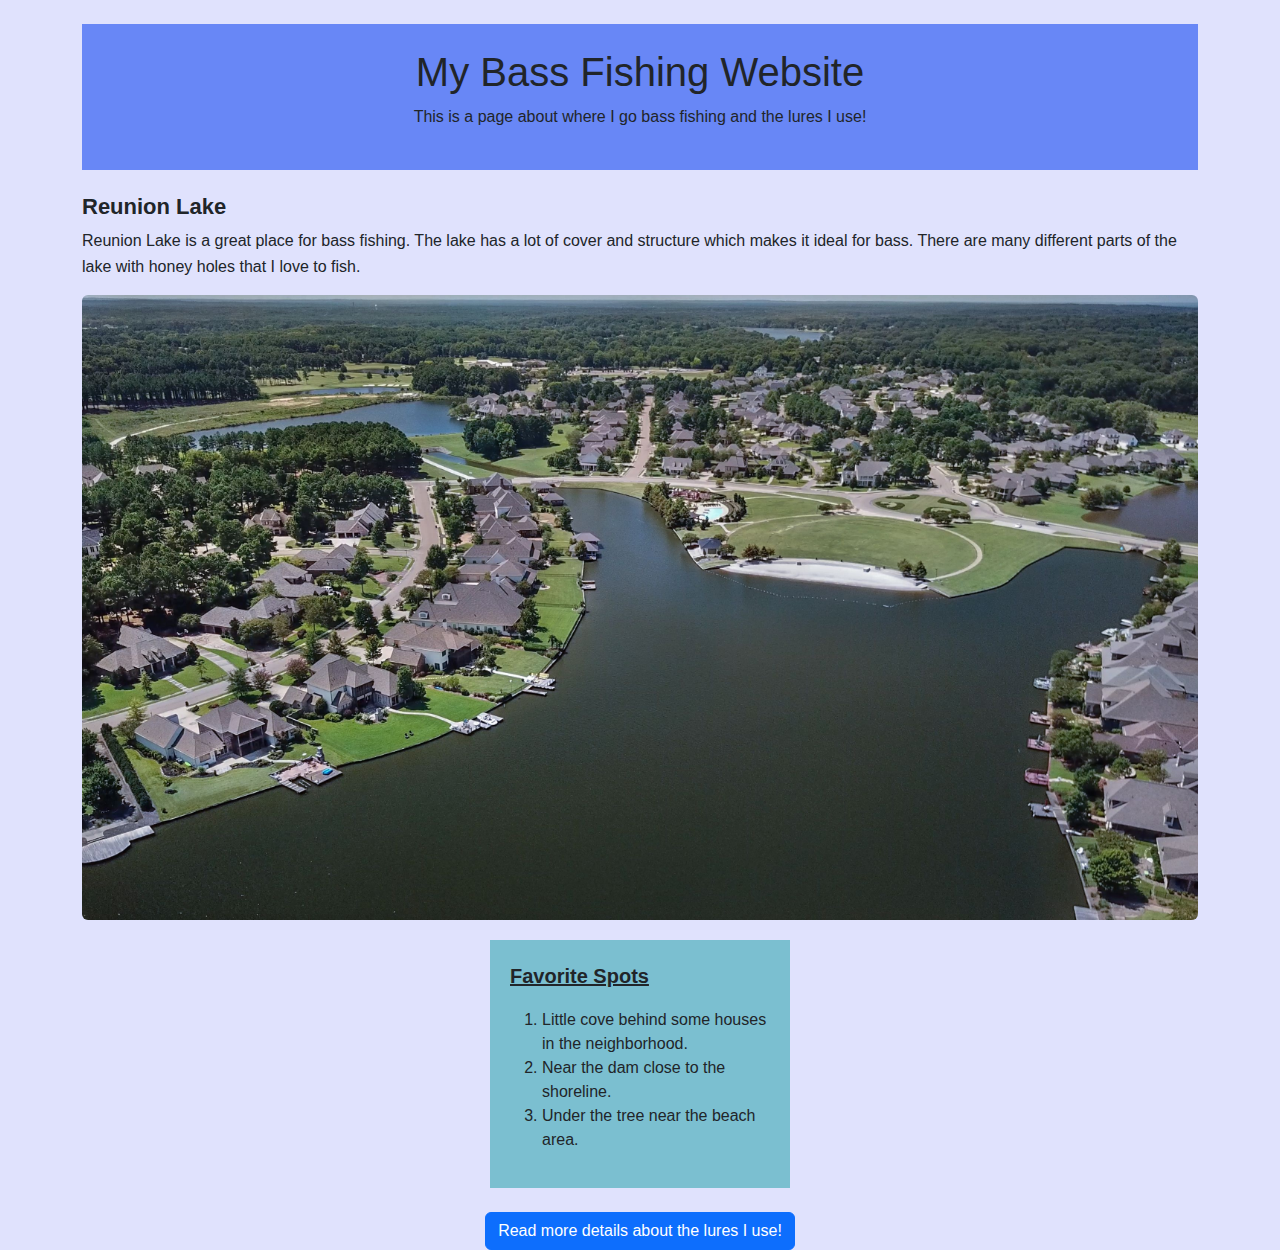
<file: index.html>
<!DOCTYPE html> 
<html lang="en"> 
    <head> 
        <meta charset="UTF-8"> 
        <meta name="viewport" content="width=device-width, initial-scale=1.0"> 
        <title>Bass Fishing</title> 
        <link href="https://cdn.jsdelivr.net/npm/bootstrap@5.3.3/dist/css/bootstrap.min.css" rel="stylesheet">
        <link rel="stylesheet" href="./css/style.css"> 
    </head> 
    <body> 
        <div class="container mt-4">
        <!-- This header contains the page's title and intro--> 
            <header id="main_header" class="text-center py-4 mb-4">  
             <h1>My Bass Fishing Website</h1> 
                <p>This is a page about where I go bass fishing and the lures I use!</p> 
            </header> 
        <!-- This main content area contains the content regarding Reunion Lake--> 
         <main> 
            <article> 
                <h2 class="subheader">Reunion Lake</h2> <!-- changed to h2 from h3 to be more accessible -->
                <p>Reunion Lake is a great place for bass fishing. The lake has a lot of cover and structure which makes it ideal for bass. There are many different parts of the lake with honey holes that I love to fish.</p> 
                <img src="./images/reunion_lake.jpg" class="img-fluid rounded mx-auto d-block" alt="Reunion Lake Photo" > 

                <!-- This section contains a list of favorite fishing spots at Reunion Lake --> 
                 <section id="favorite_spots">  <!--this is for the actual information IN favorite spots section--> 
                    <p id="spots">Favorite Spots</p> <!--this is for the title of the favorite spots section, so i could format it--> 
                    <ol> 
                        <li>Little cove behind some houses in the neighborhood.</li> 
                        <li>Near the dam close to the shoreline.</li> 
                        <li>Under the tree near the beach area.</li> 
                    </ol> 
                </section> 
            </article> 
        </main> 
        <!-- This footer contains a link to the more details page about lures used at Reunion Lake --> 
         <footer class="text-center mt-4"> <!-- moved it out of main so more accessible-->
            <nav>
                <a href="page2.html" class="btn btn-primary">Read more details about the lures I use!</a>
            </nav>   
            
        </footer> 
        </div>
    </body> 
</html>
</file>
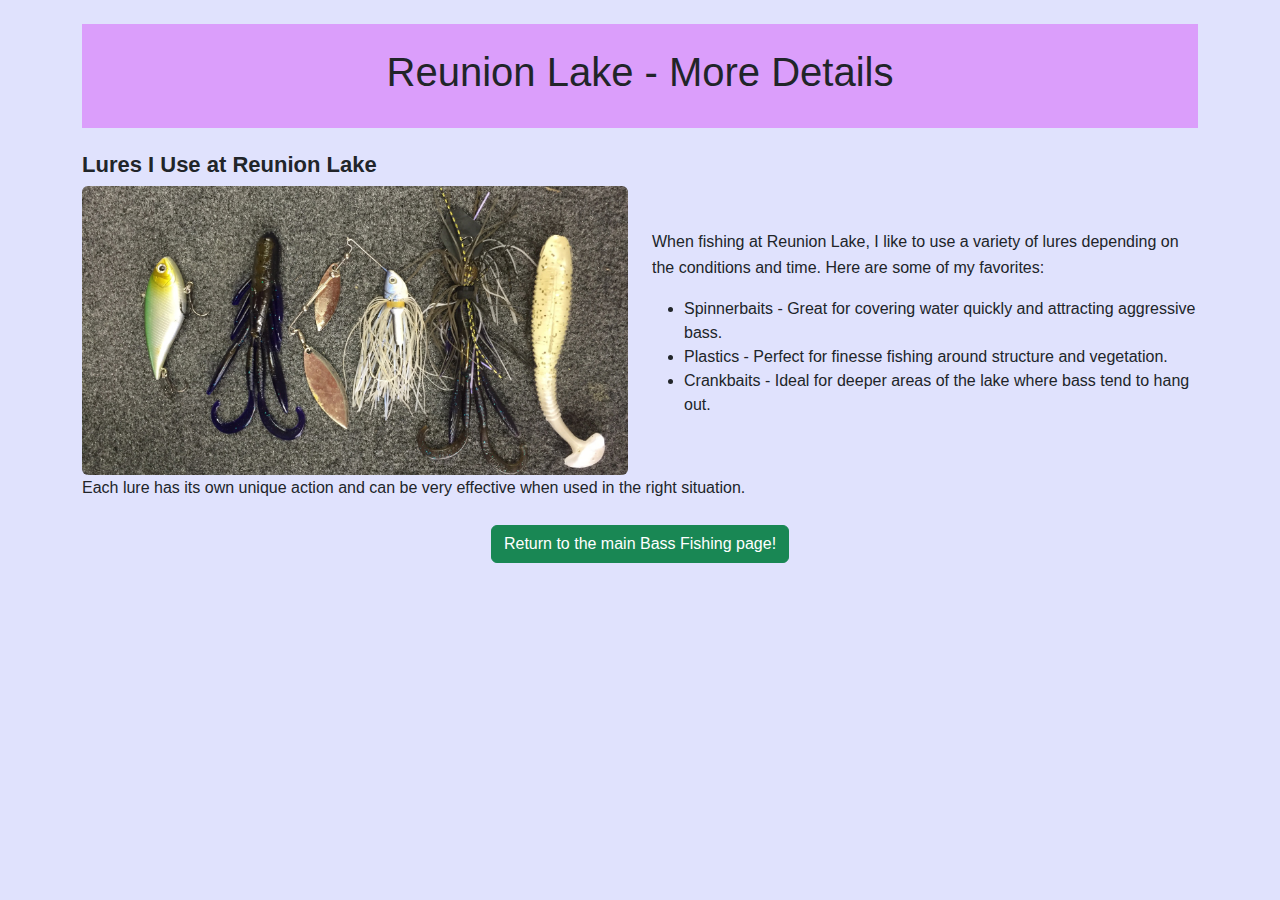
<file: page2.html>
<!DOCTYPE html> 
<html lang="en"> 
    <head> 
        <meta charset="UTF-8"> 
        <meta name="viewport" content="width=device-width, initial-scale=1.0"> 
        <title>Reunion Lake</title> 
        <link href="https://cdn.jsdelivr.net/npm/bootstrap@5.3.3/dist/css/bootstrap.min.css" rel="stylesheet">
        <link rel="stylesheet" href="./css/style.css"> 
    </head> 
    
    <body> 
        <div class="container mt-4">
    <!-- This header contains the page's title and intro-->
        <header id="second_page_header" class="text-center py-4 mb-4"> 
        <h1>Reunion Lake - More Details</h1> 
    </header> 
    <!-- This main content area contains the content regarding lures used at Reunion Lake --> 
    <main> 
        <article> 
            <h2 class="subheader">Lures I Use at Reunion Lake</h2> 
            <div class="row align-items-center"> <!-- this div is for the image and text to be on the same line-->
                <div class="col-md-6"> <!--this div is for the image on the left side-->
                 <img  src="./images/lures.jpg" class="img-fluid rounded mx-auto d-block"alt="Bass Fishing Lures Photo"> 
                </div>
                <div class="col-md-6"> <!--this div is for the text next to the image--> 
                    <p>When fishing at Reunion Lake, I like to use a variety of lures depending on the conditions and time. Here are some of my favorites:</p> 
                    <ul> 
                        <li>Spinnerbaits - Great for covering water quickly and attracting aggressive bass.</li> 
                        <li>Plastics - Perfect for finesse fishing around structure and vegetation.</li> 
                        <li>Crankbaits - Ideal for deeper areas of the lake where bass tend to hang out.</li> 
                    </ul> 
                </div> 
            </div> 
            <p>Each lure has its own unique action and can be very effective when used in the right situation.</p> 
        </article> 
    </main> 
    <!-- This footer contains a link back to the main page --> 
     <footer class="text-center mt-4"> 
        <nav> 
            <a href="index.html" class="btn btn-success"> Return to the main Bass Fishing page!</a> 
        </nav>
    </footer> 
    </div>
    </body> 
</html>
</file>
<file: css/style.css>
body { 
    background-color: #1524f322; 
    font-family: sans-serif; 
} 

#main_header { 
    background-color: rgba(5, 60, 240, 0.549); 
    text-align: center; 
} 

#second_page_header { 
    background-color: rgba(207, 0, 248, 0.299); 
    text-align: center; 
    padding: 10px; 
} 

p { 
    line-height: 1.6; 
} 

.subheader {  
    font-weight: bold; 
    font-size: 22px; 
} 

#spots { 
    font-weight: bold; 
    font-size: 20px; 
    text-decoration: underline;  
} 

#favorite_spots { 
    background-color: #41acb6a2; 
    padding: 20px; 
    max-width: 300px; 
    margin: 20px auto; 
} 

#lake_img { 
    width: 50%; 
    border-radius: 8px; 
    display: block; 
    margin: auto; 
} 

.button{ 
    background-color: #15c182a4; 
    color: white; 
    padding: 15px; 
    text-align: center; 
    font-size: 16px; 
    display: inline-block; 
    margin: 10px; 
} 


@media (max-width: 600px) { 
    body { 
        font-size: 16px; 
    } 
    #lure_wrapper { 
        flex-direction: column; 
        align-items: center; 
    } 
    #favorite_spots { 
        padding: 10px; 
        max-width: 90%; 
    } 
}
</file>
